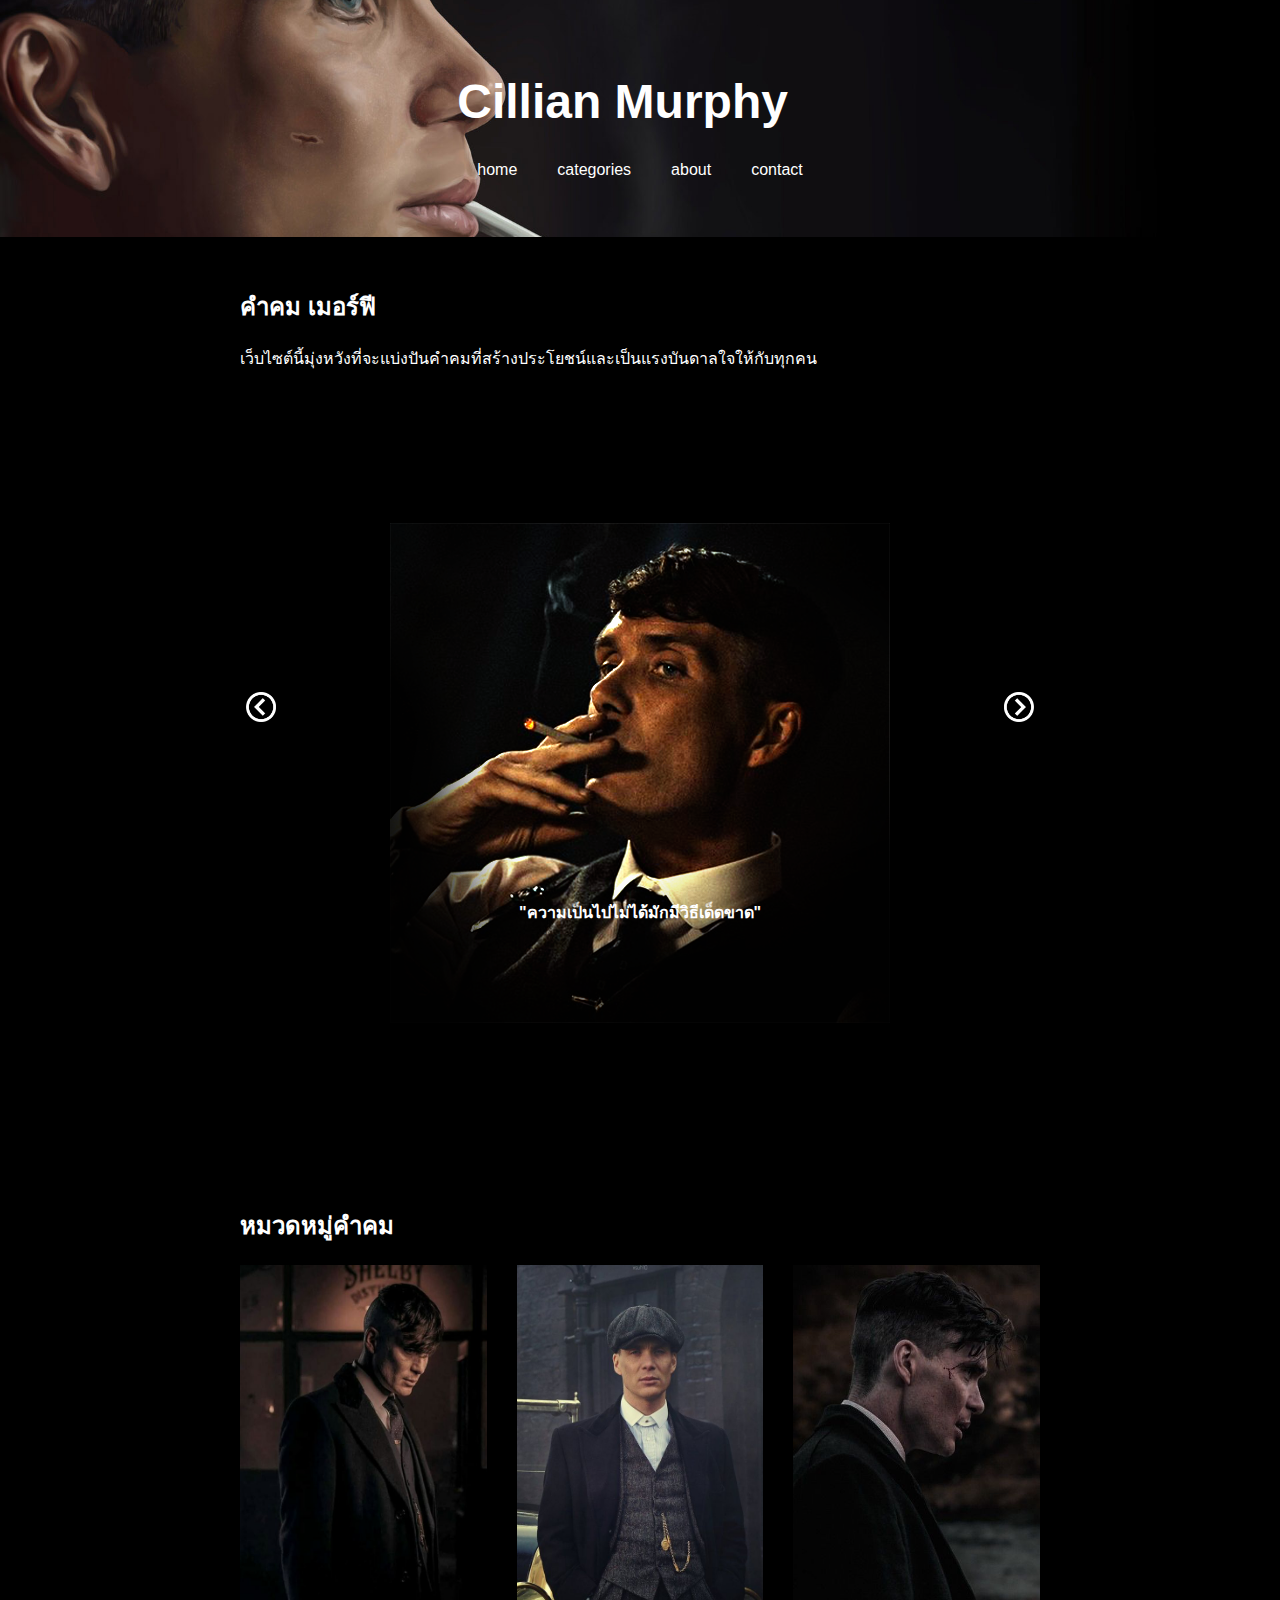
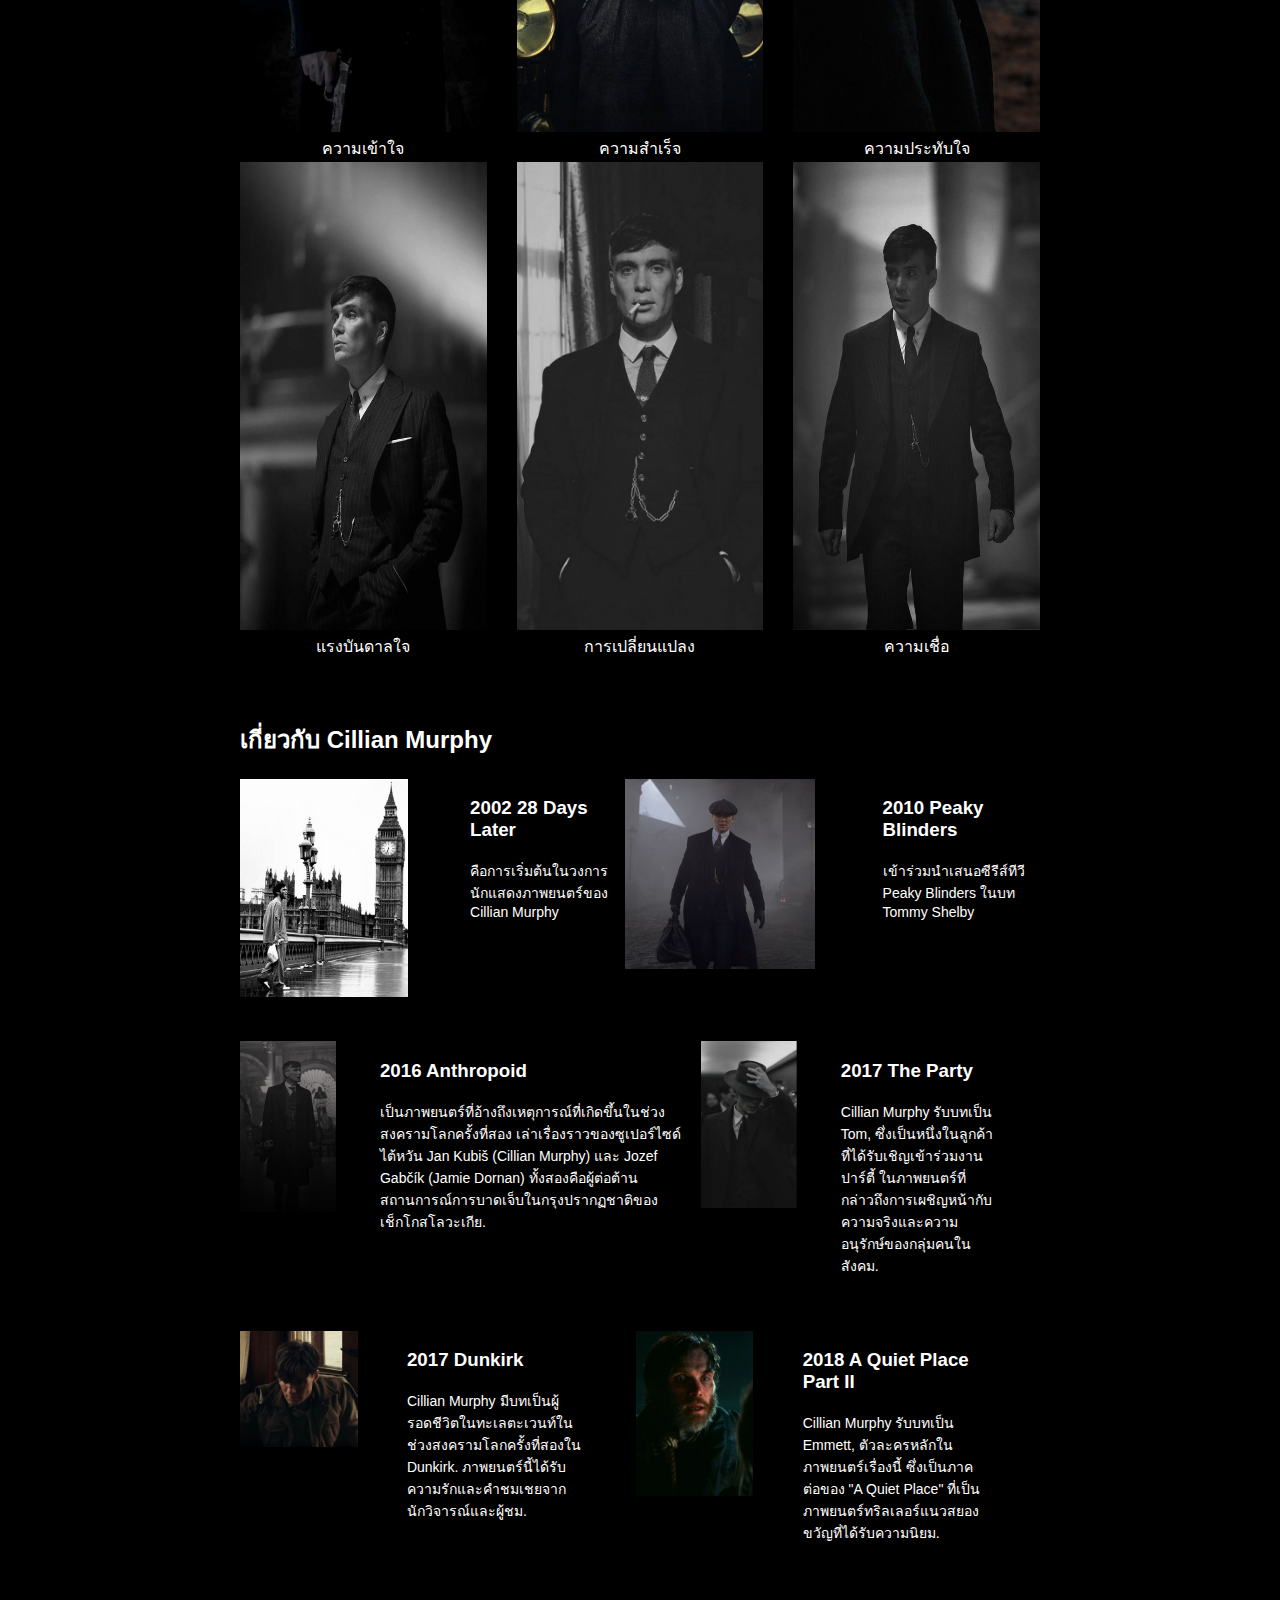
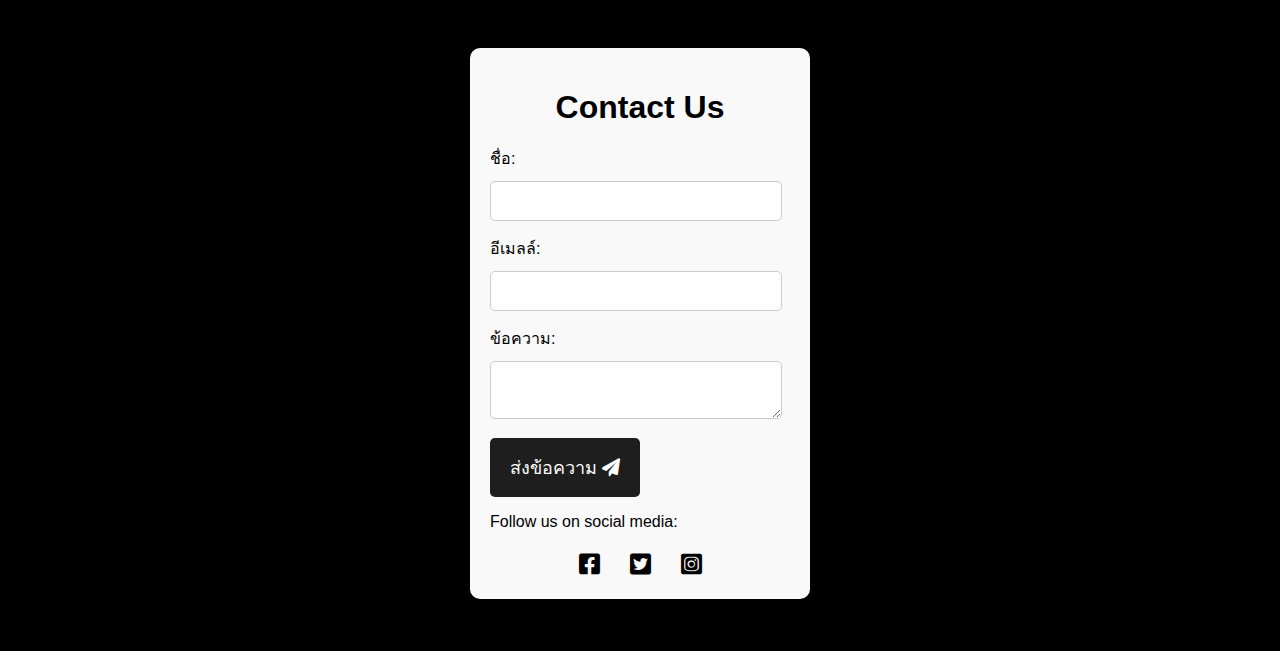
<file: Peaky Blinders/index.html>
<!DOCTYPE html>
<html lang="en">

<head>
    <meta charset="UTF-8">
    <meta name="viewport" content="width=device-width, initial-scale=1.0">
    <link rel="stylesheet" href="styles.css">
    <link rel="stylesheet" href="https://cdnjs.cloudflare.com/ajax/libs/font-awesome/6.0.0/css/all.min.css">
    <title>Quotes by Cillian Murphy</title>
</head>

<body>
    <header>
        <nav class="navbar">
            <div class="container">
                <h1>Cillian Murphy</h1>
                <ul>
                    <li><a href="#home">home</a></li>
                    <li><a href="#quote-categories">categories</a></li>

                    <li><a href="#about">about</a></li>
                    <li><a href="#contact-form">contact</a></li>
                </ul>
            </div>
        </nav>
    </header>
<div id="home" class="container">
    <section id="introduction">
        <h2>คำคม เมอร์ฟี</h2>
        <p>เว็บไซต์นี้มุ่งหวังที่จะแบ่งปันคำคมที่สร้างประโยชน์และเป็นแรงบันดาลใจให้กับทุกคน</p>
    </section>

    <section id="categories">
        <!-- หมวดหมู่คำคมจะถูกแสดงที่นี่ -->
        <div class="slider">
            <div class="slide">
                <img src="img/slide1.jpg.png" alt="Slide 1">
                <div class="slide-content">
                    <p>"ความเป็นไปไม่ได้มักมีวิธีเด็ดขาด"</p>
                </div>
            </div>
            <div class="slide">
                <img src="img/slide2.jpg.png" alt="Slide 2">
                <div class="slide-content">
                    <p>"ความประทับใจมาจากการกระทำ ไม่ใช่จากคำพูดเพียงอย่างเดียว"</p>
                </div>
            </div>
            <div class="slide">
                <img src="img/slide3.jpg.png" alt="Slide 3">
                <div class="slide-content">
                    <p>"ความสำเร็จมีต้นทางจากการรับผิดชอบต่อชีวิตของคุณเอง"</p>
                </div>
            </div>
            <div class="slide">
                <img src="img/slide4.jpg.png" alt="Slide 4">
                <div class="slide-content">
                    <p>"ความเครียดไม่มีประโยชน์ มันแค่ทำให้คุณเจ็บปวดโดยไม่มีเหตุผล"</p>
                </div>
            </div>
            <div class="slide">
                <img src="img/slide5.jpg.png" alt="Slide 5">
                <div class="slide-content">
                    <p>"ความหวังเป็นแรงบันดาลใจที่ดีที่สุด มันทำให้เราก้าวข้ามอุปสรรคและมุ่งหน้าไปข้างหน้า"</p>
                </div>
            </div>
            <div class="slide">
                <img src="img/slide6.jpg.png" alt="Slide 6">
                <div class="slide-content">
                    <p>"ความยากลำบากมักเป็นโอกาสที่มาพร้อมกับการเติบโตและเรียนรู้"</p>
                </div>
            </div>
            <div class="controls">
                <button class="next-button">
                    <img src="img/previous-arrow.png" alt="Next">
                </button>
                <button class="prev-button">
                    <img src="img/previous-arrow.png" alt="Previous">
                </button>
            </div>
        </div>
    </section>

    <section id="quote-categories">
        <div class="category-list">
          <h2>หมวดหมู่คำคม</h2>
        </div> 
        <div class="grid-container">
            <div class="grid-item">
                <img src="img/image1.jpg" alt="Image 1" class="grid-image" onclick="openModal('img/image7.jpg', 'เมื่อเรารู้จักเข้าใจในความต้องการและความรู้สึกของผู้อื่น เราก็เป็นคนที่มีคุณค่ามากขึ้นในหัวใจของพวกเขา. - Cillian Murphy')">
                <div class="overlay">
                    <div class="text">ความเข้าใจ</div>
                </div>
            </div>
            <div class="grid-item">
                <img src="img/image2.jpg" alt="Image 2" class="grid-image" onclick="openModal('img/image8.jpg', 'ความสำเร็จไม่ได้มาจากการเอาใจใส่แค่ตอนที่คุณทำงาน มันมาจากความพยายามที่คุณใส่ในทุก ๆ วัน. - Cillian Murphy')">
                <div class="overlay">
                    <div class="text">ความสำเร็จ</div>
                </div>
            </div>
            <div class="grid-item">
                <img src="img/image3.jpg" alt="Image 2" class="grid-image" onclick="openModal('img/image9.jpg', 'การเป็นนักแสดงที่น่าประทับใจไม่มาจากความหล่อเท่านั้น มันมาจากความคล้ายคลึงและความเข้าใจต่อบทบาทที่แสดงออกมาได้. - นักวิจารณ์ภาพยนตร์')">
                <div class="overlay">
                    <div class="text">ความประทับใจ</div>
                </div>
            </div>
            <div class="grid-item">
                <img src="img/image4.jpg" alt="Image 2" class="grid-image" onclick="openModal('img/image10.jpg', 'ความมุ่งมั่นและความมุ่งมั่นมีค่ามากกว่าทุกสิ่ง คุณต้องมีแรงบันดาลใจแรงใจที่ไม่มีวันหยุดนิ่ง. - Cillian Murphy')">
                <div class="overlay">
                    <div class="text">แรงบันดาลใจ</div>
                </div>
            </div>
            <div class="grid-item">
                <img src="img/image5.jpg" alt="Image 2" class="grid-image" onclick="openModal('img/image11.jpg', 'คุณสามารถเปลี่ยนสิ่งที่คุณทำได้ แต่คุณไม่สามารถเปลี่ยนแปลงสิ่งที่คุณต้องการได้. - Cillian Murphy')">
                <div class="overlay">
                    <div class="text">การเปลี่ยนแปลง</div>
                </div>
            </div>
            <div class="grid-item">
                <img src="img/image6.jpg" alt="Image 2" class="grid-image" onclick="openModal('img/image13.jpg', 'ความเชื่อของคุณไม่ได้ทำให้คุณเป็นคนที่ดีขึ้น แต่พฤติกรรมของคุณต่างหากที่ทำให้คุณเป็นคนที่ดีขึ้น. - Cillian Murphy')">
                <div class="overlay">
                    <div class="text">ความเชื่อ</div>
                </div>
            </div>
            <!-- The Modal -->
            <div id="myModal" class="modal">
                <span class="close" onclick="closeModal()">&times;</span>
                <img src="img/image1.jpg" class="modal-content" id="modalImage" alt="Modal Image">
                <div id="caption"></div>
                
</div>
        </div>
      </section>
      
</div>

<div id="about" class="container">
    <h2>เกี่ยวกับ Cillian Murphy</h2>
    <div class="profile-images">
        <div class="timeline-item">
            <div class="image">
                <img src="img/cillian_murphy_5.jpg" alt="Cillian Murphy 1">
            </div>
            <div class="event">
                <h3>2002 28 Days Later</h3>
                <p>คือการเริ่มต้นในวงการนักแสดงภาพยนตร์ของ Cillian Murphy</p>
            </div>
        </div>
        <div class="timeline-item">
            <div class="image">
                <img src="img/cillian_murphy_6.jpg" alt="Cillian Murphy 1">
            </div>
            <div class="event">
                <h3>2010 Peaky Blinders</h3>
                <p>เข้าร่วมนำเสนอซีรีส์ทีวี Peaky Blinders ในบท Tommy Shelby</p>
            </div>
        </div>
    </div>
    <div class="profile-images">
        <div class="image">
            <img src="img/cillian_murphy.jpg" alt="Cillian Murphy 1">
        </div>
        <div class="event">
            <h3>2016 Anthropoid</h3>
            <p>เป็นภาพยนตร์ที่อ้างถึงเหตุการณ์ที่เกิดขึ้นในช่วงสงครามโลกครั้งที่สอง เล่าเรื่องราวของซูเปอร์ไซด์ไต้หวัน Jan Kubiš (Cillian Murphy) และ Jozef Gabčík (Jamie Dornan) ทั้งสองคือผู้ต่อต้านสถานการณ์การบาดเจ็บในกรุงปรากฏชาติของเช็กโกสโลวะเกีย.</p>
        </div>
        <div class="image">
            <img src="img/cillian_murphy_2.jpg" alt="Cillian Murphy 2">
        </div>
        <div class="timeline-item">
            <div class="event">
                <h3>2017 The Party</h3>
                <p>Cillian Murphy รับบทเป็น Tom, ซึ่งเป็นหนึ่งในลูกค้าที่ได้รับเชิญเข้าร่วมงานปาร์ตี้ ในภาพยนตร์ที่กล่าวถึงการเผชิญหน้ากับความจริงและความอนุรักษ์ของกลุ่มคนในสังคม.</p>
            </div>
        </div>
    </div>
    <div class="profile-images">
        <div class="image">
            <img src="img/cillian_murphy_3.jpg" alt="Cillian Murphy 2">
        </div>
        <div class="timeline-item">
            <div class="event">
                <h3>2017 Dunkirk</h3>
                <p>Cillian Murphy มีบทเป็นผู้รอดชีวิตในทะเลตะเวนท์ในช่วงสงครามโลกครั้งที่สองใน Dunkirk. ภาพยนตร์นี้ได้รับความรักและคำชมเชยจากนักวิจารณ์และผู้ชม.</p>
            </div>
        </div>
        <div class="image">
            <img src="img/cillian_murphy_4.jpg" alt="Cillian Murphy 2">
        </div>
        <div class="timeline-item">
            <div class="event">
                <h3>2018 A Quiet Place Part II</h3>
                <p>Cillian Murphy รับบทเป็น Emmett, ตัวละครหลักในภาพยนตร์เรื่องนี้ ซึ่งเป็นภาคต่อของ "A Quiet Place" ที่เป็นภาพยนตร์ทริลเลอร์แนวสยองขวัญที่ได้รับความนิยม.</p>
            </div>
        </div>
    </div>
</div>

    <div id="contact" class="container">
        <section id="contact-form">
            <h1>Contact Us</h1>
            <form action="#" method="post">
                <label for="name">ชื่อ:</label>
                <input type="text" id="name" name="name" required>
        
                <label for="email">อีเมลล์:</label>
                <input type="email" id="email" name="email" required>
        
                <label for="message">ข้อความ:</label>
                <textarea id="message" name="message" required></textarea>
        
                <!-- HTML for button icon -->
                <button type="submit">
                    <span>ส่งข้อความ</span>
                    <i class="fa fa-paper-plane"></i>
                </button>
            </form>
    <p>Follow us on social media:</p>
    <div class="social-icons">
        <a href="https://www.facebook.com/YourPage" target="_blank"><i class="fab fa-facebook-square"></i></a>
        <a href="https://twitter.com/YourTwitter" target="_blank"><i class="fab fa-twitter-square"></i></a>
        <a href="https://www.instagram.com/YourInstagram" target="_blank"><i class="fab fa-instagram-square"></i></a>
        <!-- Add more social media icons and links as needed -->
    </div>
        </section>
        
        
    </div>

    <script src="script.js"></script>
    <script src="slide.js"></script>
    <script src="pop-up.js"></script>
</body>

</html>
</file>
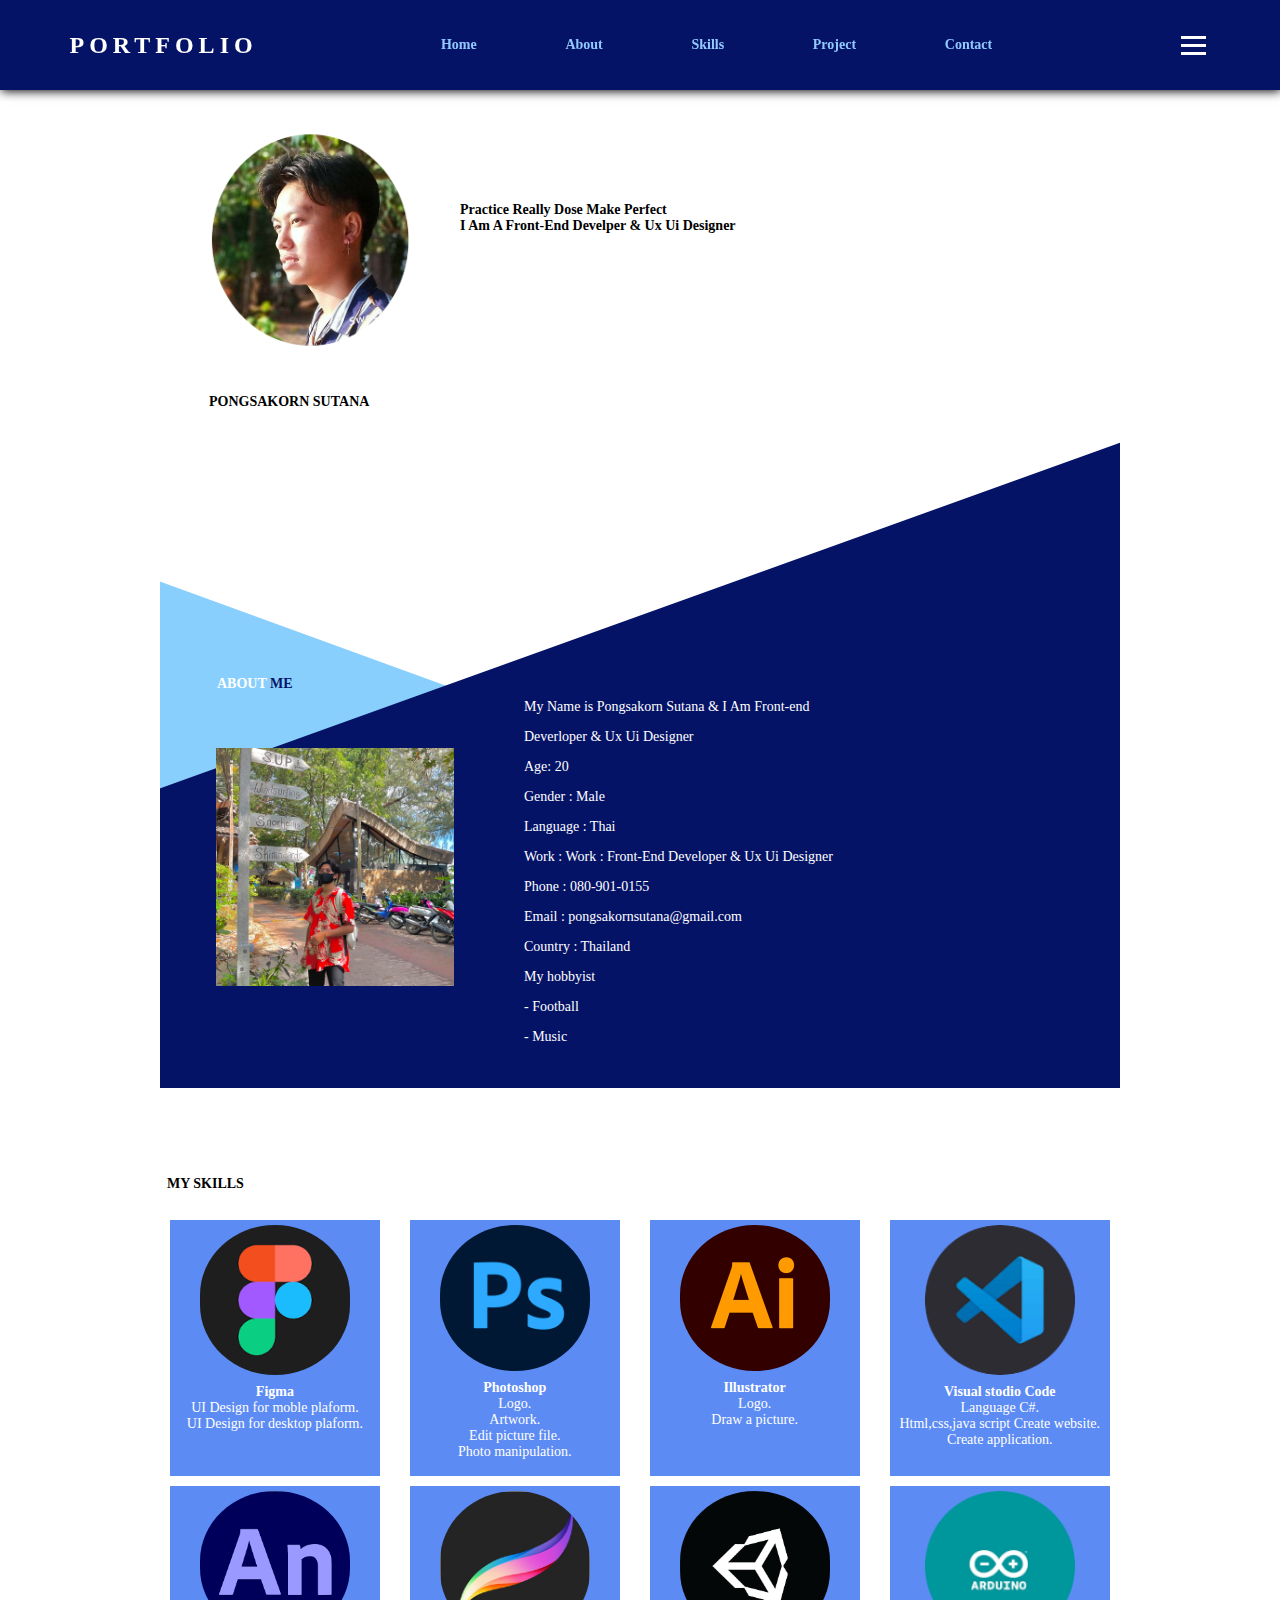
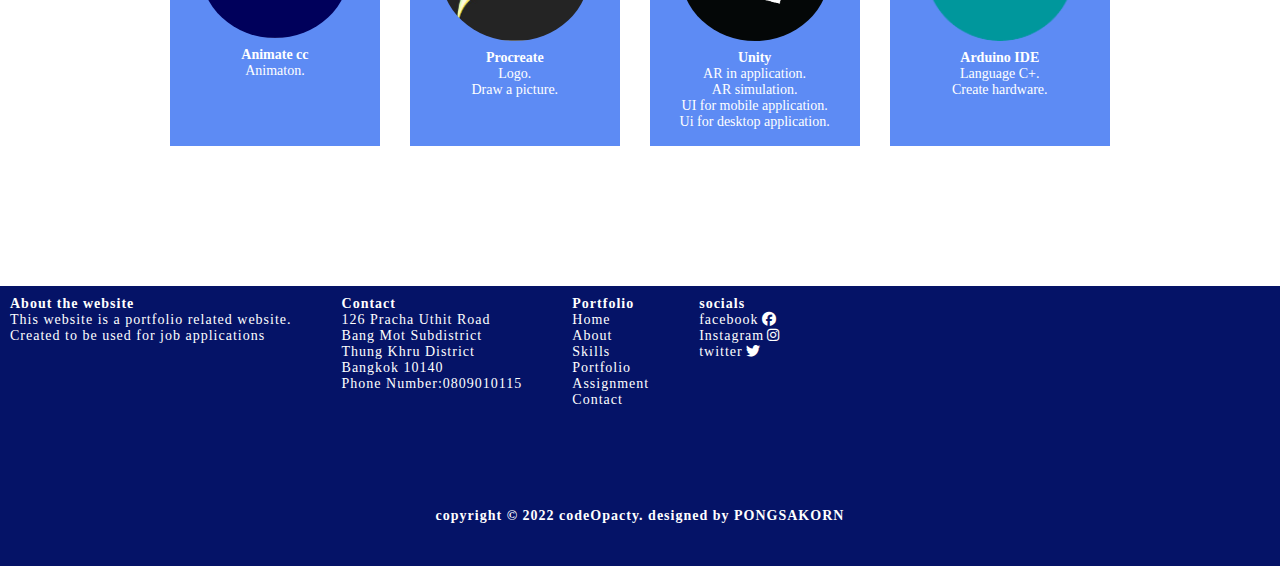
<file: Portfoliotuiii/index.html>
<!DOCTYPE html>
<html lang="en">
<head>
    <meta charset="UTF-8">
    <meta http-equiv="X-UA-Compatible" content="IE=edge">
    <meta name="viewport" content="width=device-width, initial-scale=1.0">
    <link rel="stylesheet" href="https://cdn.jsdelivr.net/npm/swiper/swiper-bundle.min.css"/>
    <link rel="stylesheet" href="https://use.fontawesome.com/releases/v5.11.2/css/all.css">
    <link rel="stylesheet" href="https://cdnjs.cloudflare.com/ajax/libs/font-awesome/6.2.0/css/all.min.css">
    <link rel="stylesheet" href="port.css">
    <title>PORTFOLIO</title>

</head>
  <body><!-- https://fonts.googleapis.com -->

   <div class="sticky">
   <nav>
    <div class="logo">
      <h4>Portfolio</h4>
    </div>
    <ul class="nav-links">
      <li><a href="#">Home</a></li>
      <li><a href="#ABOUTME">About</a></li>
      <li><a href="#SKILLS">Skills</a></li>
      <li><a href="./project.html">Project</a></li>
      <li><a href="#FOOTER">Contact</a></li>                      
    </ul>
    <div class="burger">
      <div class="line1"></div>
      <div class="line2"></div>
      <div class="line3"></div>
    </div>
   </nav>
    <script src="navbar.js"></script>  
    </div>
    <section  class="container">
        <div class="cover-title">
            <div class="item-img">
                <img src="./Img/my.png" alt="">
                <ul>
                    <li><p>PONGSAKORN SUTANA</p></li>
                </ul>
            </div>
            <div class="title-motto">
                <ul>
                    <li><p>Practice Really Dose Make Perfect</p></li>
                    <li><p>I Am A Front-End Develper & Ux Ui Designer</p></li>
                </ul>
            </div>
        </div>
    </section>

     <!-- Abouttt ////////////////////////////////-->
    <section class="container">
        <div class="cover-aboutme">
            <div class="Aboutme" id="ABOUTME">
                <h1>ABOUT   <span>ME</span></h1>
              
          <div class="cover-title-me">
                <img src="./Img/my mine2.jpg" alt="">
            <div class="title-me">
                 <ul>
                   <li><p>My Name is Pongsakorn Sutana & I Am Front-end <br>
                    Deverloper & Ux Ui Designer</p></li>
                   <li><p>Age: 20</p></li>
                   <li><p>Gender : Male</p></li>
                   <li><p></p></li>
                   <li><p>Language : Thai</p></li>
                   <li><p>Work : Work : Front-End Developer & Ux Ui Designer</p></li>
                   <li><p>Phone : 080-901-0155</p></li>
                   <li><p>Email : pongsakornsutana@gmail.com</p></li>
                   <li><p>Country : Thailand</p></li>
                   <li><p>My hobbyist</p></li>
                   <li><p>- Football</p> </li>
                   <li><p>- Music</p> </li>
                  </ul>
                  <div class="skill" id="SKILLS"></div>
                    <br><br><br>
                    <br><br><br>
                    
            </div>
          </div>
        </div> 
        </div >
        
    </section>

     <!-- Skills ////////////////////////////////-->
    <section class="container" >
        <h1>MY <span>SKILLS</span> </h1>
        <div class="boxcon">
           <div class="skillsbox">
            <img src="./Img/figma.png" alt="">
             <h3>Figma</h3>
             <p>UI Design for moble plaform.<br>
              UI Design for desktop plaform.</p>

          </div>
          <div class="skillsbox">
            <img src="./Img/ps6.png" alt="">
             <h3>Photoshop</h3>
             <p>Logo.<br>
              Artwork. <br>
              Edit picture file. <br>
              Photo manipulation.</p>
              <br>

          </div>
          <div class="skillsbox">
            <img src="./Img/AI.png" alt="">
             <h3>Illustrator</h3>
             <p>Logo. <br>
              Draw a picture.</p>

          </div>
          <div class="skillsbox">
            <img src="./Img/Visualcode.png" alt="">
             <h3>Visual stodio Code</h3>
             <p>Language C#.<br>
              Html,css,java script
              Create website.<br>
              Create application.</p>
              <br>

          </div>
          <div class="skillsbox">
            <img src="./Img/Animatecc.png" alt="">
             <h2>Animate cc</h2>
             <p>Animaton.</p>

          </div>
          <div class="skillsbox">
            <img src="./Img/procreate.jpg" alt="">
             <h3>Procreate</h3>
             <p>Logo.<br>
              Draw a picture.</p>

          </div>
          <div class="skillsbox">
            <img src="./Img/unity.png" alt="">
             <h3>Unity</h3>
             <p>AR in application. <br>
              AR simulation. <br>
              UI for mobile application. <br>
              Ui for desktop application.</p>
              <br>

          </div>
          <div class="skillsbox">
            <img src="./Img/arduino.png" alt="">
             <h3>Arduino IDE</h3>
             <p>Language C+. <br>
              Create hardware.</p>
          </div>
        </div>
        
      </section>
      <div class="footer" id="FOOTER">
          <div class="cover-footer">
            <div class="Aboutweb">
              <h3>About the website</h3>
              <p>This website is a portfolio related website. <br> 
                Created to be used for job applications</p>
            </div>
            <div class="Contact">
              <h3>Contact</h3>
              <p>126 Pracha Uthit Road<br>
                Bang Mot Subdistrict <br>
                Thung Khru District <br>
                Bangkok 10140</p>
               <p>Phone Number:0809010115</p>
              </div>
              <div class="Portfolio">
                <h3>Portfolio</h3>
                <ul>
                  <li><a href="#">Home</a></li>
                  <li><a href="#ABOUTME">About</a></li>
                  <li><a href="#SKILLS">Skills</a></li>
                  <li><a href="#PORT">Portfolio</a></li>
                  <li><a href="#Assignment"> Assignment</a></li>          
                  <li><a href="#FOOTER">Contact</a></li>                      
                </ul>
              </div>
          
              <!-- https://fontawesome.com/icons -->
          <div class="socials">
            <h3>socials</h3>
            <ul>
             <li><a href="https://www.facebook.com/pongsakornsutana">facebook<i class="fa-brands fa-facebook"></i></a></li>
             <li><a href="https://www.instagram.com/tt.u_iiiiiii/">Instagram<i class="fa-brands fa-instagram"></i></a></li>
             <li><a href="https://twitter.com/pongsakornsuta2">twitter<i class="fa-brands fa-twitter"></i></a></li>
            </ul>
          </div>
        </div>  
              <div class="footer-bottom">
               <h1>copyright &copy; 2022 codeOpacty. designed by <span>PONGSAKORN</span></h1>
              </div> 
          
        </div>
  </body>
</html>
</file>
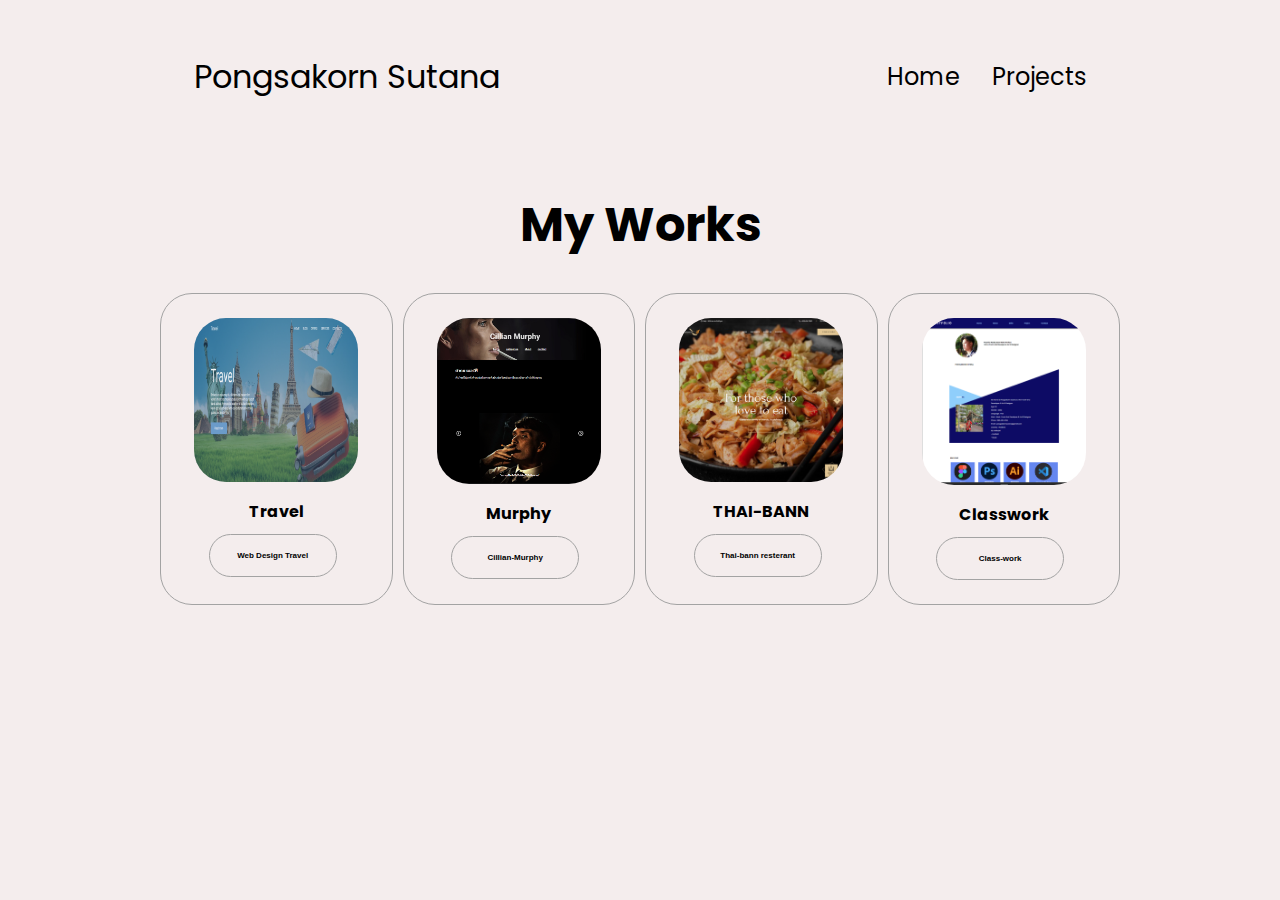
<file: websie.html>
<!DOCTYPE html>
<html lang="en">
  <head>
    <meta charset="UTF-8" />
    <meta http-equiv="X-UA-Compatible" content="IE=edge" />
    <meta name="viewport" content="width=device-width, initial-scale=1.0" />
    <title>My Website-Development</title>
    <link rel="stylesheet" href="style.css" />
    <link rel="stylesheet" href="respondsive.css" />
  </head>
  <body>
    <nav id="desktop-nav">
      <div class="logo">Pongsakorn Sutana</div>
      <div>
        <ul class="nav-links">
          <li><a href="./index.html">Home</a></li>
          <li><a href="#projects">Projects</a></li>
        </ul>
      </div>
    </nav>
  <nav id="hamburger-nav">
    <div class="logo">Pongsakorn Sutana</div>
    <div class="hamburger-menu">
      <div class="hamburger-icon" onclick="toggleMenu()">
        <span></span>
        <span></span>
        <span></span>
      </div>
      <div class="menu-links">
        <li><a href="./index.html" onclick="toggleMenu()">Home</a></li>
        <li><a href="#projects" onclick="toggleMenu()">Projects</a></li>
      </div>
    </div>
  </nav>
  <section id="projects">
    <h1 class="title">My Works</h1>
    <div class="experience-details-container">
      <div class="about-containers">
        <div class="details-container color-container">
          <div class="article-container">
            <img
              src="./assets/project-1.png"
              alt="Project 1"
              class="project-img"
            />
          </div>
          <h4 class="experience-sub-title project-title">Travel</h4>
          <div class="btn-container">
            <button
              class="btn btn-color-2 project-btn"
              onclick="location.href='./Travel/index.html'"
            >
            Web Design Travel
            </button>
          </div>
        </div>
        <div class="details-container color-container">
          <div class="article-container">
            <img
              src="./img/Peaky Blinders.png"
              alt="Project 2"
              class="project-img"
            />
          </div>
          <h4 class="experience-sub-title project-title">Murphy</h4>
          <div class="btn-container">
            <button
              class="btn btn-color-2 project-btn"
              onclick="location.href='./Peaky Blinders/index.html'"
            >
            Cillian-Murphy
            </button>
          </div>
        </div>
        <div class="details-container color-container">
          <div class="article-container">
            <img
              src="./img/thaibann.png"
              alt="Project 3"
              class="project-img"
            />
          </div>
          <h4 class="experience-sub-title project-title">THAI-BANN</h4>
          <div class="btn-container">
            <button
              class="btn btn-color-2 project-btn"
              onclick="location.href='./Thai-Bann restaurant/index.html'"
            >
            Thai-bann resterant
            </button>
          </div>
        </div>
        <div class="details-container color-container">
          <div class="article-container">
            <img
              src="./img/workclass.png"
              alt="Project 3"
              class="project-img"
            />
          </div>
          <h4 class="experience-sub-title project-title">Classwork</h4>
          <div class="btn-container">
            <button
              class="btn btn-color-2 project-btn"
              onclick="location.href='https://pongsakornsutanatuiiiiiii.netlify.app'"
            >
            Class-work
            </button>
          </div>
        </div>
      </div>
    </div>
  </section>

  <script src="script.js"></script>
</body>
</html>
</file>
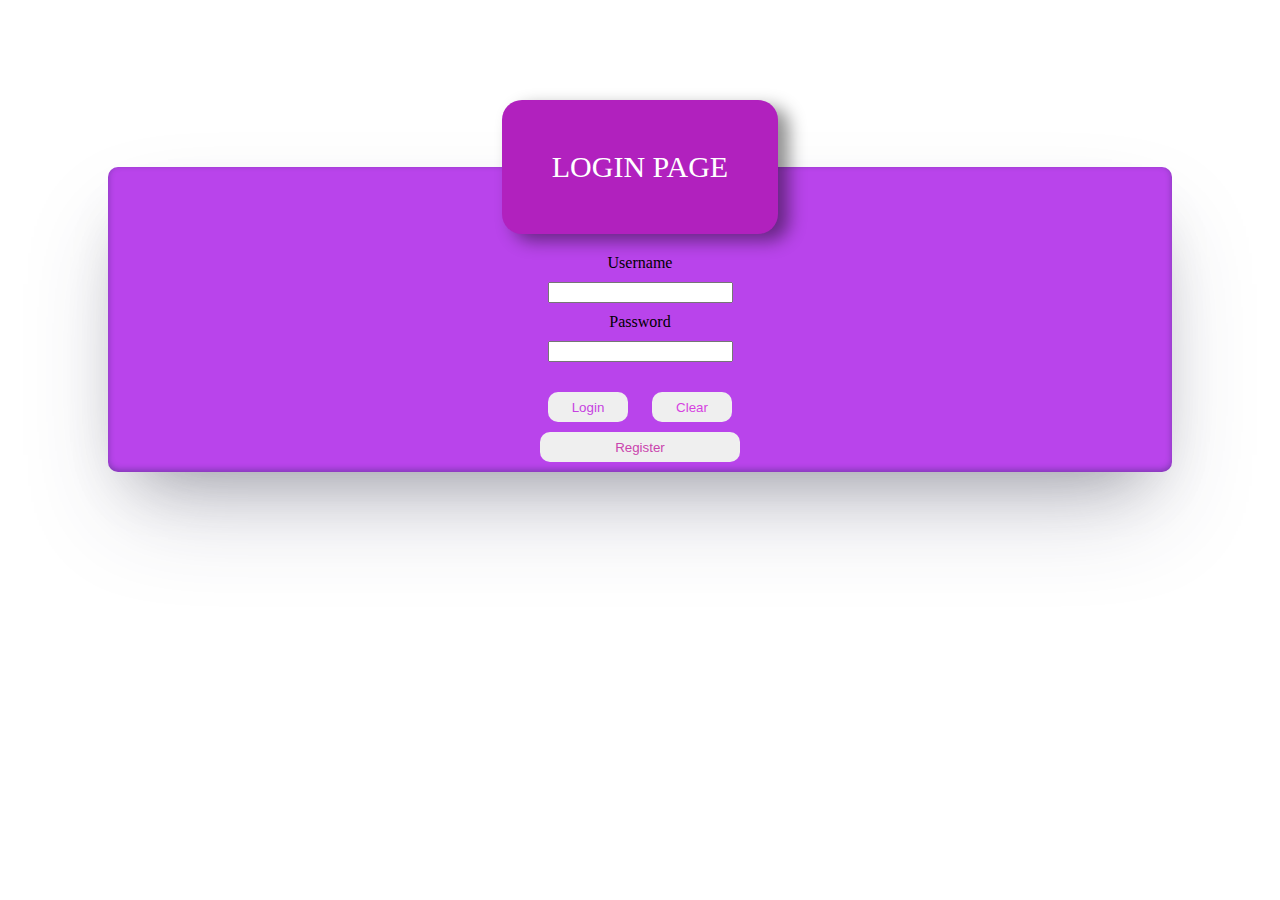
<file: Portfoliotuiii/Ass6/login.html>
<!DOCTYPE html>
<html lang="en">

<head>
    <meta charset='utf-8'>
    <meta http-equiv='X-UA-Compatible' content='IE=edge'>
    <title>Page | Login</title>
    <meta name='viewport' content='width=device-width, initial-scale=1'>
    <link rel='stylesheet' type='text/css' media='screen' href='loginStyle.css'>
    <script src='login.js'></script>
</head>

<body>
    <form name="myLogin" id="myLogin">
        <fieldset>
            <legend>LOGIN PAGE</legend>
            Username <br>
            <input type="text" name="username" id="username" required>
            <br> Password <br>
            <input type="password" name="password" required>
            <br>
            <input type="submit" value="Login" class="buttonStyle1">
            <input type="reset" value="Clear" class="buttonStyle2">
            <button onclick="document.location='Register.html'" class="buttonStyle3">Register</button>
        </fieldset>
    </form>
</body>

</html>
</file>
<file: Peaky Blinders/styles.css>
*{
    text-decoration: none;

}
body {
    font-family: 'Roboto',Arial, sans-serif;
    margin: 0;
    padding: 0;
    background-color: #000000;
    color: #fff;
    list-style: none;
    text-decoration: none;
}

.container {
    max-width: 800px;
    margin: 0 auto;
    padding: 20px;
    cursor: pointer;
}

header {
    background-image: url('./img/bgnav-cillian_murphy.jpg');
    background-size: cover; /* ให้รูปพื้นหลังปรับขนาดให้เต็ม container */
    background-repeat: no-repeat; /* ไม่ต้องทำซ้ำรูปพื้นหลัง */
    background-position: center; /* จัดตำแหน่งของรูปพื้นหลังให้อยู่ตรงกลาง */
    color: #fff;
    padding: 10px 0;
    list-style: none;
}

.navbar {
    display: flex;
    justify-content: space-between;
    align-items: center;
    list-style: none;
    text-decoration: none;
}
.navbar .container h1{
    list-style: none;
    font-size: 48px;
    font-weight: 600;
    animation: fadeInOut 5s infinite; /* ใช้ animation fadeInOut ที่มีความยาว 5 วินาที ซ้ำไปเรื่อย ๆ */
}
nav ul {
    list-style: none;
    padding: 0;
    display: flex;
    text-decoration: none;
    
}

nav ul li {
    margin: 0 20px;
    text-decoration: none;

}
nav ul li a{
    color: #fff
    
}
.navbar ul li a:hover {
    color: #2c2c2c; /* สีของข้อความเมื่อผู้ใช้เม้าส์ไปวางบน Navbar */
}
section {
    margin-bottom: 20px;
}
/* Existing CSS rules */
#categories .slider{
    margin-top: 40%;
}
.slider {
    display: flex;
    flex-direction: column;
    overflow: hidden;
}
.slide {
    position: relative;
}

.slide-content {
    position: absolute;
    top: 90%;
    left: 50%;
    transform: translate(-50%, -50%);
    text-align: center;
    font-weight: 600;
    color: white;
    /* ปรับสีข้อความตามที่คุณต้องการ */
}
.controls {
    display: flex;
    justify-content: space-between;
}
.controls button {
    background: none;
    border: none;
    cursor: pointer;
}

.prev-button img,
.next-button img {
    width: 30px; /* ปรับขนาดของลูกศรตามต้องการ */
    height: 30px;
}

.prev-button img {
    transform: rotate(180deg); /* หมุนลูกศรถัดไปให้เหมือนลูกศรก่อนหน้า */
}
.slider .slide img {
    margin-top: 130%;
    width: 100%;
    height: auto;
    transition: transform 0.5s ease-in-out;
}
#quote-details{
    margin-top: 50%;
}

/* เพิ่ม transition effect เพื่อทำให้การเปลี่ยนสไลด์ดูนุ่มนวล */
.slider .slide {
    position: absolute;
    top: 50%;
    left: 50%;
    transform: translate(-50%, -50%);
    text-align: center;
    transition: transform 0.5s ease-in-out;
}
#quote-categories{
    margin-top: 60%;
}
/*griddddd*/
/* CSS สำหรับ grid */
.grid-container {
    display: grid;
    grid-template-columns: repeat(auto-fill, minmax(210px, 1fr));
    gap: 30px;
}
.overlay {
    text-align: center;
    text-decoration: none;
}
.overlay .text a {
    color: #fff;
}
.grid-item {
    position: relative;
}

.grid-image {
    width: 100%;
    height: 100%;
    cursor: pointer;
}

/* CSS สำหรับ modal */
.modal {
    display: none;
    position: fixed;
    z-index: 1;
    padding-top: 60px;
    left: 0;
    top: 0;
    width: 100%;
    height: 100%;
    overflow: auto;
    background-color: rgb(0,0,0);
    background-color: rgba(0,0,0,0.9);
}

.modal-content {
    margin: auto;
    display: block;
    width: auto;
    max-height: 80vh;
}
.close {
    color: #fff;
    font-size: 30px;
    font-weight: bold;
    position: absolute;
    top: 10px;
    right: 20px;
    cursor: pointer;
}
#caption {
    text-align: center;
    color: white; /* เปลี่ยนสีของข้อความตามที่คุณต้องการ */
    padding: 10px;
}
/*aboutttttttttttttt*/
#about {
    padding: 20px;
}

.timeline {
    display: flex;
    flex-direction: column;
}
.timeline{
    max-width: 70%;
}
.timeline-item {
    display: flex;
    margin-bottom: 20px;
}

.event {
    margin-left: 20px;
    max-width: 70%;
    
}
.event p {
    font-size: 14px;
    font-weight: 500;
}
.profile-images {
    display: flex;
    flex-direction: row;
    justify-content: space-between;
    margin-top: 20px;
}

.profile-images .image img {
    max-width: 80%;
    height: auto;
}
#contact-form{
    color: #000000;
}
.social-icons {
    display: flex;
    justify-content: center;
    align-items: center;
    margin-top: 20px;
}
 .social-icons a {
    margin: 0 15px;
    font-size: 24px;
    color: #000000; /* Change the icon color */
    transition: color 0.3s ease;
}
.social-icons a:hover {
     color: #7e7e7e; /* Change the icon color on hover */
    }



/* CSS สำหรับ responsive */
@media screen and (max-width: 768px) {
    .grid-container {
        grid-template-columns: repeat(auto-fill, minmax(150px, 1fr));
    }

    .modal-content {
        width: 100%;
    }
}


#contact-form {
    background-color: #f9f9f9;
    padding: 20px;
    border-radius: 10px;
    box-shadow: 0 0 10px rgba(0, 0, 0, 0.1);
    margin: 20px auto;
    max-width: 300px;
}

#contact-form h1 {
    text-align: center;
    margin-bottom: 20px;
    color: #000000;
}

#contact-form label {
    display: block;
    margin-bottom: 10px;
    color: #000000;
}

#contact-form input[type="text"],
#contact-form input[type="email"],
#contact-form textarea {
    width: 90%;
    padding: 10px;
    margin-bottom: 15px;
    border: 1px solid #ccc;
    border-radius: 5px;
    font-size: 16px;
}

#contact-form button {
    background-color: #1d1e1d;
    color: white;
    padding: 15px 20px;
    border: none;
    border-radius: 5px;
    cursor: pointer;
    font-size: 18px;
}

#contact-form button:hover {
    background-color: rgb(22, 22, 22);
}

/* Media query for screens smaller than 768px (typical smartphones) */
@media (max-width: 767px) {
    header {
        padding: 8px 0;
    }

    nav ul li {
        margin: 0 10px;
    }

    .container {
        padding: 15px;
    }

    .quote-card {
        padding: 15px;
    }
}

/* Media query for screens between 768px and 991px (small tablets and larger smartphones) */
@media (min-width: 768px) and (max-width: 991px) {
    header {
        padding: 10px 0;
    }

    nav ul li {
        margin: 0 15px;
    }

    .container {
        padding: 20px;
    }

    .quote-card {
        padding: 20px;
    }
}

/* Media query for screens larger than 991px (typical tablets and desktops) */
@media (min-width: 992px) {
    header {
        padding: 12px 0;
    }

    nav ul li {
        margin: 0 20px;
    }

    .container {
        padding: 30px;
    }

    .quote-card {
        padding: 25px;
    }
}
@keyframes fadeInOut {
    0% {
        opacity: 0;
    }
    50% {
        opacity: 1;
    }
    100% {
        opacity: 0;
    }
}
</file>
<file: Portfoliotuiii/port.css>
*{
    margin: 0;
    padding: 0;
    font-family: 'Poppins';
    list-style: none;
    box-sizing: border-box;
    font-size: 14px;
    scroll-behavior: smooth;
}
.container{
    max-width: 960px;
    margin: 0 auto;
}
nav{
    display: flex;
    justify-content: space-around;
    align-items: center;
    min-width: 8vh;
    height: 90px;
    background-color: #051367;
    box-shadow: 0.5px 0.5px 10px ;
}
.logo h4{
    color: #fff;
    text-transform: uppercase;
    letter-spacing: 5px;
    font-size: 24px;
}
.nav-links{
    display: flex;
    color: #fff;
    justify-content: space-around;
    width: 50%;
}
.nav-links li{
    list-style: none;
}
.nav-links a{
    color: #fff;
    text-decoration: none;
    font-weight: bold;
    font-size: 14px;
}
.nav-links a{
    color: #91C9FF;
    text-decoration: none;
    font-weight: bold;
    cursor: pointer;
}
.nav-links a:hover{
    color: #fff;
    text-decoration: none;
    border-bottom: 2px solid rgb(101, 153, 237);
    transition: transform 2s ease-in;
}
.burger div{
    width: 25px;
    height: 3px;
    background-color: #fff;
    margin: 5px;
    transition: all 0.3s ease;
}
@media screen and (max-width: 1040px) {
    body{
        overflow-x: hidden;
    }
    .nav-links{
        width: 50%;
    }
    .burger{
        display: block;
    }

}

@media screen and (max-width: 768px) {
    html,body{
        overflow-x: hidden;
    }
    .nav-links{
        position: absolute;
        right: 0px;
        height: 92vh;
        top: 5vh;
        background-color: #051367;
        display: flex;
        flex-direction: column;
        align-items: center;
        width: 50%;
        transform: translateX(100%);
        transition: transform 0.5s ease-in;
    }
    .burger{
    display: block;
}
}
.nav-active{
    transform: translateX(0%);
}

@keyframes navLinkFade{
    from{
        opacity: 0;
        transform: translateX(60px);
    }to{
        opacity: 1;
        transform: translateX(0px);
    }
}
.toggle .line1{
    transform: rotate(-45deg) translate(-5px,6px);
}
.toggle .line2{
    opacity: 0;
}
.toggle .line3{
    transform: rotate(45deg) translate(-5px,-6px);
}
.item-img img{
    width: 300px;
}
.item-img ul {
    font-weight: 600;
    margin: 0rem 3.5rem;
}
.cover-title {
    display: flex;
}
.title-motto{
    margin: 8rem 0;
}
.title-motto p{
    font-weight: 600;
}
.Aboutme h1{
    color: #fff;
    padding-left: 50px;
    padding-top: 17rem ;
    width: 250px;
}
.Aboutme h1 span{
    color: #051367;
}
.cover-aboutme{
    background-image: url(./Img/BG2.png);
    background-repeat: no-repeat; 
}
.cover-title-me{
    display: flex;
}
.Aboutme img{
    width: 350px;
    height: 350px;
    padding: 4rem 4rem ;
}
.title-me ul{
    color: #fff;
    width: 450px;
    line-height: 30px;
    padding: 0rem 1rem ;
}
.container h1{
    margin-top: 2rem;
    margin-left: 0.5rem;
}
.container .boxcon {
    display: grid;
    gap: 10px;
    margin-top: 2rem;
    grid-template-columns: repeat(auto-fit,minmax(210px,auto)); 
}
.boxcon .skillsbox {
    text-align: center;
    margin-left: 10px;
    margin-right: 10px;
    background-color:#5D8BF4; 
    color: white; 
}
.skillsbox img{
    border-radius: 80px;
    padding: 5px 0;
    width: 150px;
}


/*port////////////////////////////////////////////////////////////////////////////////*/
.port{
    padding-top: 20px;
    
}
.cover-swiper{
    margin-top: 50px;
    height: 100%; 
    position: relative;
}
.swiper {
    width: 100%;
    height: 100%;
  }
  .swiper-slide {
    text-align: center;
    font-size: 18px;
    background: #fff;
    /* Center slide text vertically */
    display: -webkit-box;
    display: -ms-flexbox;
    display: -webkit-flex;
    display: flex;
    -webkit-box-pack: center;
    -ms-flex-pack: center;
    -webkit-justify-content: center;
    justify-content: center;
    -webkit-box-align: center;
    -ms-flex-align: center;
    -webkit-align-items: center;
    align-items: center;
  }

  .swiper-slide img {
    display: block;
    width: 100%;
    height: 500px;
    object-fit: cover;
  }
  
  .swiper-pagination-bullet {
    width: 20px;
    height: 20px;
    text-align: center;
    line-height: 20px;
    font-size: 12px;
    color: #000;
    opacity: 1;
    background: rgba(0, 0, 0, 0.2);
  }

  .swiper-pagination-bullet-active {
    color: #fff;
    background: #007aff;
  }


  div.sticky {
    z-index: 100;
    position: -webkit-sticky;
    position: sticky;
    top: 0rem;
    padding: 0px;
  }
  
  .containers {
    width: 200px;
    height: 100px;
    padding-top: 10px;

  }
  .mySlides {display:none;}
  .cover-slider {
    margin-top: 10rem;
    height: 100%; 
    position: relative;
      }

      .cover-slider.swiper {
        width: 60%;
        height: 100%;
      }

      .cover-slider.swiper-slide {
        text-align: center;
        font-size: 18px;
        display: -webkit-box;
        display: -ms-flexbox;
        display: -webkit-flex;
        display: flex;
        -webkit-box-pack: center;
        -ms-flex-pack: center;
        -webkit-justify-content: center;
        justify-content: center;
        -webkit-box-align: center;
        -ms-flex-align: center;
        -webkit-align-items: center;
        align-items: center;
      }

      .cover-slider.swiper-slide img {
        display: block;
        width: 100%;
        height: 100%;
        object-fit: cover;
      }

      .container .Boxtemp {
        display: grid;
        gap: 20px;
        margin-top: 5rem;
        grid-template-columns: repeat(auto-fit,minmax(350px,auto)); 
        
    }
    .Cover-con .container {
        display: grid;
        gap: 20px;
        grid-template-columns: repeat(auto-fit,minmax(350px,auto)); 
    }
    .Boxtemp .temp{
        text-align: center;
        margin-left: 10px;
        background-color:#5D8BF4; 
        color: white; 
    }
    .temp img{
        padding: 20px 10px;
        width: 350px;
       
    }
    div.temp a{
        color: #91C9FF;
        text-decoration: none;
        font-size: 24px; 
        /* transition: transform 5s ease-in; */
    }
    div.temp a:hover{
        color: #fff;
        text-decoration: none;
       
    }
    .Assignment h1{
       
        margin-top: 10rem;
    }
    .reference h3{ 
        font-size: 24px;
        margin-top: 10rem;
    }
  div.reference a{
    text-decoration: none;
    color: rgb(0, 0, 0);
    flex-direction: column;
    padding: 10px;
  }
.footer{
    letter-spacing: 1px;
    height: 20rem;
    color: #fff;
    background-color: #051367;
    margin-top: 10rem;
    bottom: 0;
    left: 0;
    right: 0;
}
.cover-footer{
    padding: 10px 10px;
    gap: 50px;
    display: flex;
}
.Portfolio a{
    text-decoration: none;
    color: #fff;
}
.socials a{
    text-decoration: none;
    color: #fff;
}
.socials i{
    padding-left: 3px;
    width: 15px;
}
.footer-bottom{
    margin-top: 90px;
    text-align: center;
}
@media screen and (max-width: 768px) {
    .footer-bottom{
        margin-top: 15px;
        text-align: center;
    }
    .socials ul{
        text-align: center;
    }
}
@media screen and (max-width: 430px) {
    .title-motto {
        margin: 2rem 0;
        
    }
    .cover-title {
        flex-direction: column;
        text-align: center;
    }
    .cover-title-me {
        flex-direction: column;
        background-color: #051367; 
        margin-top: 95px;
    }
    .title-me{
        color: #fff;
        line-height: 30px;
        margin: 0rem 0rem;
    }
    .footer{
        letter-spacing: 0px;
        height: 21rem;
        color: #fff;
        background-color: #051367;
        margin-top: 10rem;
        bottom: 0;
        left: 0;
        right: 0;
    }
    
    .cover-footer{
        font-size: small;
        gap: 2px;
    }
    .footer-bottom{
        margin-top: 5px;
        text-align: center;
    }
    .footer-bottom h1{
        font-size: small;
    }
}
</file>
<file: style.css>
@import url("https://fonts.googleapis.com/css2?family=Poppins:wght@300;400;500;600&display=swap");

* {
  margin: 0;
  padding: 0;
  background: #F4EDED ;
}

body {
  font-family: "Poppins", sans-serif;
}

html {
  scroll-behavior: smooth;
}

p {
  color: rgb(65, 65, 65);
}

/* TRANSITION */

a,
.btn {
  transition: all 300ms ease;
}

/* DESKTOP NAV */

nav,
.nav-links {
  display: flex;
}

nav {
  justify-content: space-around;
  align-items: center;
  height: 17vh;
}

.nav-links {
  gap: 2rem;
  list-style: none;
  font-size: 1.5rem;
}

a {
  color: black;
  text-decoration: none;
  text-decoration-color: white;
}

a:hover {
  color: grey;
  text-decoration: underline;
  text-underline-offset: 1rem;
  text-decoration-color: rgb(181, 181, 181);
}

.logo {
  font-size: 2rem;
}

.logo:hover {
  cursor: default;
}

/* HAMBURGER MENU */

#hamburger-nav {
  display: none;
}

.hamburger-menu {
  position: relative;
  display: inline-block;
}

.hamburger-icon {
  display: flex;
  flex-direction: column;
  justify-content: space-between;
  height: 24px;
  width: 30px;
  cursor: pointer;
}

.hamburger-icon span {
  width: 100%;
  height: 2px;
  background-color: black;
  transition: all 0.3 ease-in-out;
}

.menu-links {
  position: absolute;
  top: 100%;
  right: 0;
  background-color: rgb(247, 247, 247);
  width: fit-content;
  max-height: 0;
  overflow: hidden;
  transition: all 0.3 ease-in-out;
  z-index: 1000;
}

.menu-links a {
  display: block;
  padding: 10px;
  text-align: center;
  font-size: 1.5rem;
  color: black;
  text-decoration: none;
  transition: all 0.3 ease-in-out;
}

.menu-links li {
  list-style: none;
}

.menu-links.open {
  max-height: 300px;
}

.hamburger-icon.open span:first-child {
  transform: rotate(45deg) translate(10px, 5px);
}

.hamburger-icon.open span:nth-child(2) {
  opacity: 0;
}

.hamburger-icon.open span:last-child {
  transform: rotate(-45deg) translate(10px, -5px);
}

.hamburger-icon span:first-child {
  transform: none;
}

.hamburger-icon span:first-child {
  opacity: 1;
}

.hamburger-icon span:first-child {
  transform: none;
}

/* SECTIONS */

section {
  padding-top: 4vh;
  height: 96vh;
  margin: 0 10rem;
  box-sizing: border-box;
  min-height: fit-content;
}

.section-container {
  display: flex;
}

/* PROFILE SECTION */

#profile {
  display: flex;
  justify-content: center;
  gap: 5rem;
  height: 80vh;
}

.section__pic-container {
  display: flex;
  height: 400px;
  width: 400px;
  margin: auto 0;
}
.section__pic-container img{
  border-radius: 60px;
}
.section__text {
  align-self: center;
  text-align: center;
}

.section__text p {
  font-weight: 600;
}

.section__text__p1 {
  text-align: center;
}

.section__text__p2 {
  font-size: 1.75rem;
  margin-bottom: 1rem;
}

.title {
  font-size: 3rem;
  text-align: center;
}

#socials-container {
  display: flex;
  justify-content: center;
  margin-top: 1rem;
  gap: 1rem;
}

/* ICONS */

.icon {
  cursor: pointer;
  height: 2rem;
}

/* BUTTONS */

btn-container {
  display: flex;
  justify-content: center;
  gap: 1rem;
}

button{
  font-size: 12px;
}

.btn {
  font-weight: 600;
  transition: all 300ms ease;
  padding: 1rem;
  width: 8rem;
  border-radius: 2rem;
}

.btn-color-1,
.btn-color-2 {
  border: rgb(53, 53, 53) 0.1rem solid;
}

.btn-color-1:hover,
.btn-color-2:hover {
  cursor: pointer;
}

.btn-color-1,
.btn-color-2:hover {
  background: rgb(53, 53, 53);
  color: white;
}

.btn-color-1:hover {
  background: rgb(0, 0, 0);
}

.btn-color-2 {
  background: none;
}

.btn-color-2:hover {
  border: rgb(255, 255, 255) 0.1rem solid;
}

.btn-container {
  gap: 1rem;
}

/* ABOUT SECTION */

#about {
  position: relative;
}

.about-containers {
  gap: 2rem;
  margin-bottom: 2rem;
  margin-top: 2rem;
}

.about-details-container {
  justify-content: center;
  
  flex-direction: column;
}

.about-containers,
.about-details-container {
  display: flex;
}

.about-pic {
  border-radius: 2rem;
}

.arrow {
  position: absolute;
  right: -5rem;
  bottom: 2.5rem;
}

.details-container {
  padding: 1.5rem;
  flex: 1;
  background: #F4EDED ;
  border-radius: 2rem;
  border: rgb(53, 53, 53) 0.1rem solid;
  border-color: rgb(163, 163, 163);
  text-align: center;
}

.section-container {
  gap: 4rem;
  height: 80%;
}

.section__pic-container {
  height: 400px;
  width: 400px;
  margin: auto 0;
}

/* EXPERIENCE SECTION */

#experience {
  position: relative;
}

.experience-details-container {
  display: flex;
  justify-content: center;
  flex-direction: column;
}
.container{
  max-width: 960px;
  margin: 0 auto;
}
.container .boxcon {
  display: grid;
  gap: 10px;
  margin-top: 1rem;
  grid-template-columns: repeat(auto-fit,minmax(210px,auto)); 
}
.boxcon .skillsbox {
  text-align: center;
  margin-left: 10px;
  margin-right: 10px;
  color: #1E1E1E;
}
.skillsbox img{
  border-radius: 80px;
  padding: 5px 0;
  width: 50px;
}

/* PROJECTS SECTION */

#projects {
  position: relative;
}
h4{
  text-align: center;
}
.about-containers{
  display: grid;
  gap: 10px;
  grid-template-columns: repeat(auto-fit,minmax(150px,auto)); 
}
.color-container {
  border-color: rgb(163, 163, 163);
  background: #F4EDED;
}

.project-img {
  border-radius: 2rem;
  width: 90%;
  height: 90%;
}

.project-title {
  margin: 10px 0px;
  text-align: center;
  color: black;
}

.project-btn {
  color: black;
  font-size: 8px;
  border-color: rgb(163, 163, 163);
  margin-left: -7.2px;
}

/* CONTACT */

#contact {
  display: flex;
  justify-content: center;
  flex-direction: column;
  height: 70vh;
}

.contact-info-upper-container {
  display: flex;
  justify-content: center;
  border-radius: 2rem;
  border: rgb(53, 53, 53) 0.1rem solid;
  border-color: rgb(163, 163, 163);
  background: (250, 250, 250);
  margin: 2rem auto;
  padding: 0.5rem;
}

.contact-info-container {
  display: flex;
  align-items: center;
  justify-content: center;
  gap: 0.5rem;
  margin: 1rem;
}

.contact-info-container p {
  font-size: larger;
}

.contact-icon {
  cursor: default;
}

.email-icon {
  height: 2.5rem;
}

/* FOOTER SECTION */

footer {
  height: 26vh;
  margin: 0 1rem;
}

footer p {
  text-align: center;
}
</file>
<file: respondsive.css>
@media screen and (max-width: 1400px) {
  #profile {
    height: 83vh;
    margin-bottom: 6rem;
  }
  .about-containers {
    flex-wrap: wrap;
  }
  #contact,
  #projects {
    height: fit-content;
  }
}

@media screen and (max-width: 1200px) {
  #desktop-nav {
    display: none;
  }
  #hamburger-nav {
    display: flex;
  }
  #experience,
  .experience-details-container {
    margin-top: 2rem;
  }
  #profile,
  .section-container {
    display: block;
  }
  .arrow {
    display: none;
  }
  section,
  .section-container {
    height: fit-content;
  }
  section {
    margin: 0 5%;
  }
  .section__pic-container {
    width: 275px;
    height: 275px;
    margin: 0 auto 2rem;
  }
  .about-containers {
    margin-top: 0;
  }
}

@media screen and (max-width: 600px) {
  #contact,
  footer {
    height: 40vh;
  }
  #profile {
    height: 83vh;
    margin-bottom: 0;
  }
  article {
    font-size: 1rem;
  }
  footer nav {
    height: fit-content;
    margin-bottom: 2rem;
  }
  .about-containers,
  .contact-info-upper-container,
  .btn-container {
    flex-wrap: wrap;
  }
  .contact-info-container {
    margin: 0;
  }
  .contact-info-container p,
  .nav-links li a {
    font-size: 0.8rem;
    padding: 3px;
  }
  .experience-sub-title {
    font-size: 0.8rem;
    text-align: center;
  }
  .logo {
    font-size: 1.5rem;
  }
  .nav-links {
    flex-direction: column;
    gap: 0.5rem;
    text-align: center;
  }
  .section__pic-container {
    width: auto;
    height: 46vw;
    justify-content: center;
  }
  .section__text__p2 {
    font-size: 1.25rem;
  }
  .title {
    font-size: 2rem;
  }
  .text-container {
    text-align: justify;
  }
}
</file>
<file: Portfoliotuiii/Ass6/loginStyle.css>
@import url('https://fonts.googleapis.com/css2?family=Quicksand&family=Quintessential&display=swap');
body {
    /* background: rgb(229, 255, 0); */
    background-size: 100% 100%;
    /* animation: gradient 15s ease infinite; */
    height: 80vh;
}

fieldset {
    background-color: rgb(185, 68, 235);
    border: 0;
    box-sizing: border-box;
    box-shadow: rgba(50, 50, 93, 0.25) 0px 50px 100px -20px, rgba(0, 0, 0, 0.3) 0px 30px 60px -30px, rgba(10, 37, 64, 0.35) 0px -2px 6px 0px inset;
    border-radius: 10px;
    text-align: center;
    margin: 100px;
    padding-top: 20px;
}

fieldset span1 {
    /* color: red; */
    font-size: 20px;
}

legend {
    background-color: rgb(177, 33, 190);
    color: rgb(255, 255, 255);
    padding: 50px 50px;
    font-size: 30px;
    border-radius: 20px;
    text-align: center;
    box-shadow: 11px 7px 17px 0px rgba(0, 0, 0, 0.441);
}

input {
    margin: 10px;
}

.Register {
    border-radius: 20px;
}

.buttonStyle1 {
    border-radius: 10px;
    border: 0;
    width: 80px;
    height: 30px;
    color: rgb(198, 65, 225);
}
.buttonStyle1:hover {
    box-shadow: 11px 7px 17px 0px rgba(0, 0, 0, 0.75);
}

.buttonStyle2 {
    margin-top: 20px;
    border-radius: 10px;
    border: 0;
    width: 80px;
    height: 30px;
    color: rgb(214, 65, 225)
}

.buttonStyle2:hover {
    box-shadow: 11px 7px 17px 0px rgba(0, 0, 0, 0.75);
}

.buttonStyle3 {
    display: flex;
    border-radius: 10px;
    border: 0;
    width: 200px;
    height: 30px;
    align-items: center;
    font-style: 20px;
    text-align: center;
    margin: auto;
    justify-content: center;
    color: rgb(202, 68, 173)
}

.buttonStyle3:hover {
    box-shadow: 11px 7px 17px 0px rgba(0, 0, 0, 0.75);
}
</file>
